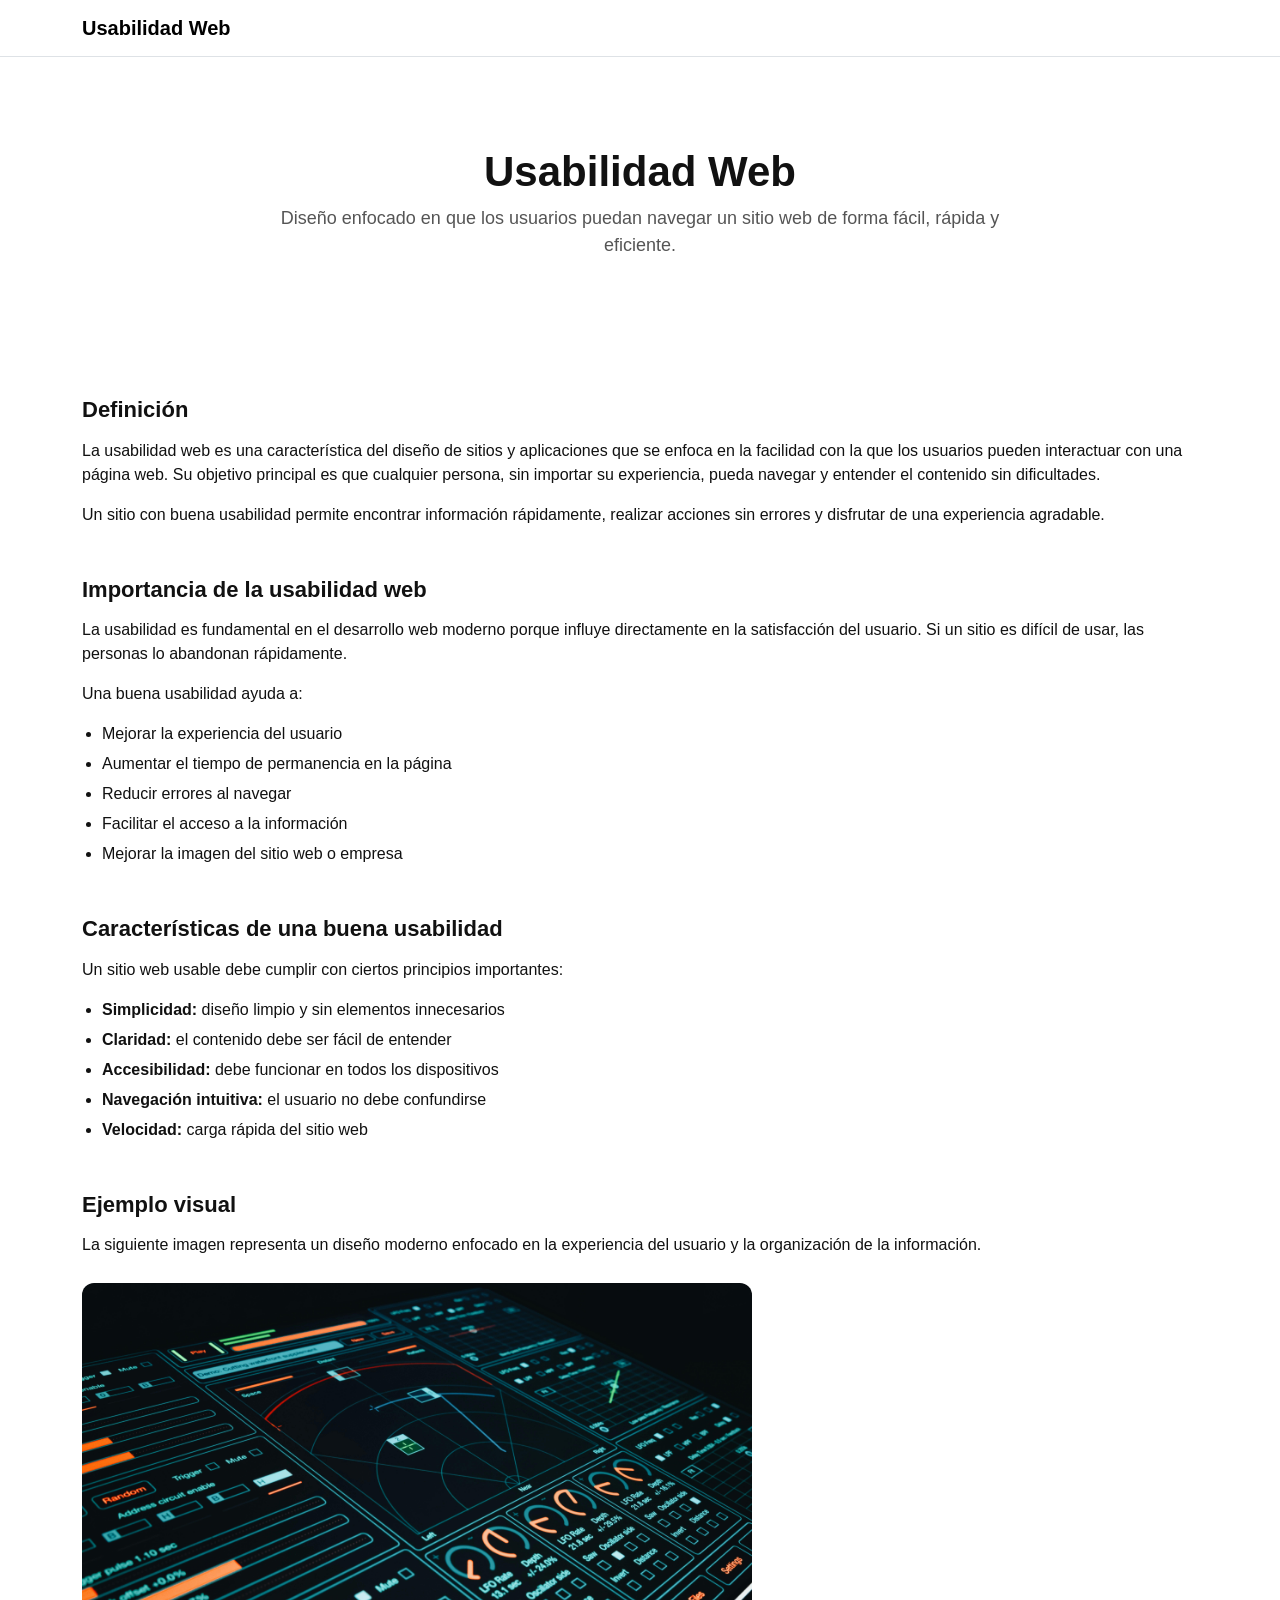
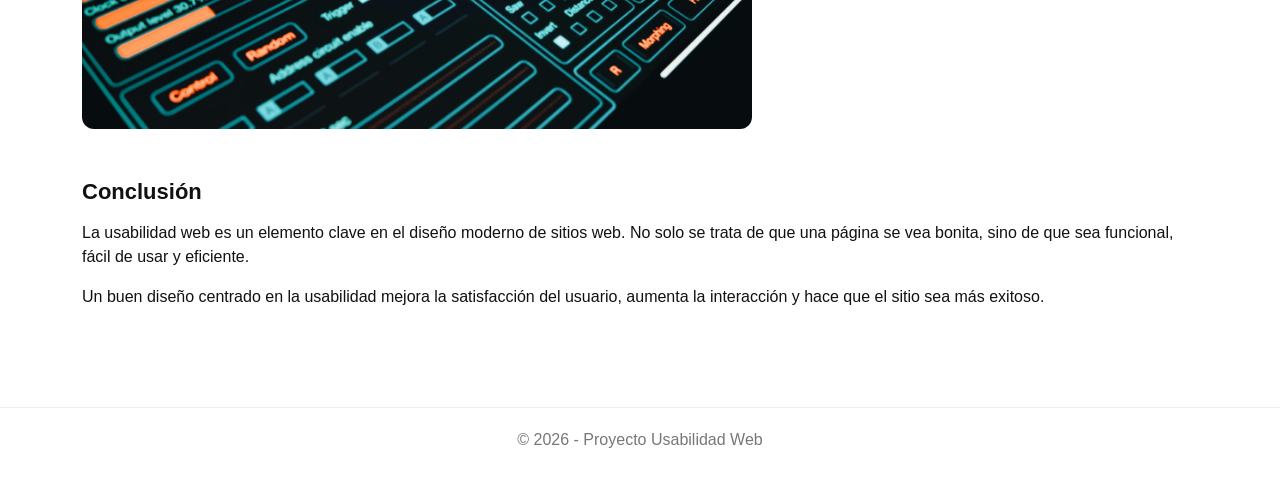
<file: index.html>
<!DOCTYPE html>
<html lang="es">
<head>
  <meta charset="UTF-8">
  <meta name="viewport" content="width=device-width, initial-scale=1.0">
  <title>Usabilidad Web</title>

  <link href="https://cdn.jsdelivr.net/npm/bootstrap@5.3.3/dist/css/bootstrap.min.css" rel="stylesheet">
  <link rel="stylesheet" href="/css/style.css">
</head>

<body>

<!-- NAV -->
<nav class="navbar bg-white border-bottom">
  <div class="container">
    <span class="navbar-brand fw-bold">Usabilidad Web</span>
  </div>
</nav>

<!-- HERO -->
<header class="hero">
  <div class="container">
    <h1>Usabilidad Web</h1>
    <p>
      Diseño enfocado en que los usuarios puedan navegar un sitio web de forma fácil, rápida y eficiente.
    </p>
  </div>
</header>

<!-- CONTENIDO -->
<main class="container py-5">

  <section class="block">
    <h2>Definición</h2>
    <p>
      La usabilidad web es una característica del diseño de sitios y aplicaciones que se enfoca en la facilidad
      con la que los usuarios pueden interactuar con una página web. Su objetivo principal es que cualquier persona,
      sin importar su experiencia, pueda navegar y entender el contenido sin dificultades.
    </p>

    <p>
      Un sitio con buena usabilidad permite encontrar información rápidamente, realizar acciones sin errores
      y disfrutar de una experiencia agradable.
    </p>
  </section>

  <section class="block">
    <h2>Importancia de la usabilidad web</h2>

    <p>
      La usabilidad es fundamental en el desarrollo web moderno porque influye directamente en la satisfacción
      del usuario. Si un sitio es difícil de usar, las personas lo abandonan rápidamente.
    </p>

    <p>
      Una buena usabilidad ayuda a:
    </p>

    <ul>
      <li>Mejorar la experiencia del usuario</li>
      <li>Aumentar el tiempo de permanencia en la página</li>
      <li>Reducir errores al navegar</li>
      <li>Facilitar el acceso a la información</li>
      <li>Mejorar la imagen del sitio web o empresa</li>
    </ul>
  </section>

  <section class="block">
    <h2>Características de una buena usabilidad</h2>

    <p>
      Un sitio web usable debe cumplir con ciertos principios importantes:
    </p>

    <ul>
      <li><b>Simplicidad:</b> diseño limpio y sin elementos innecesarios</li>
      <li><b>Claridad:</b> el contenido debe ser fácil de entender</li>
      <li><b>Accesibilidad:</b> debe funcionar en todos los dispositivos</li>
      <li><b>Navegación intuitiva:</b> el usuario no debe confundirse</li>
      <li><b>Velocidad:</b> carga rápida del sitio web</li>
    </ul>
  </section>

  <section class="block">
    <h2>Ejemplo visual</h2>

    <p>
      La siguiente imagen representa un diseño moderno enfocado en la experiencia del usuario
      y la organización de la información.
    </p>

    <img src="img/usabilidad.jpg" alt="Usabilidad web">
  </section>

  <section class="block">
    <h2>Conclusión</h2>

    <p>
      La usabilidad web es un elemento clave en el diseño moderno de sitios web.
      No solo se trata de que una página se vea bonita, sino de que sea funcional, fácil de usar y eficiente.
    </p>

    <p>
      Un buen diseño centrado en la usabilidad mejora la satisfacción del usuario,
      aumenta la interacción y hace que el sitio sea más exitoso.
    </p>
  </section>

</main>

<!-- FOOTER -->
<footer>
  <p>© 2026 - Proyecto Usabilidad Web</p>
</footer>

</body>
</html>
</file>
<file: css/style.css>
body{
  font-family: Arial, sans-serif;
  background: #ffffff;
  color: #111;
}

.hero{
  padding: 90px 0;
  text-align: center;
}

.hero h1{
  font-size: 42px;
  font-weight: bold;
}

.hero p{
  font-size: 18px;
  color: #555;
  max-width: 750px;
  margin: auto;
}

.block{
  margin-bottom: 50px;
}

h2{
  font-size: 22px;
  font-weight: bold;
  margin-bottom: 15px;
}

ul{
  padding-left: 20px;
}

ul li{
  margin-bottom: 6px;
}

img{
  width: 60%;
  border-radius: 12px;
  margin-top: 10px;
}

footer{
  border-top: 1px solid #eee;
  text-align: center;
  padding: 20px;
  color: #777;
}
</file>
